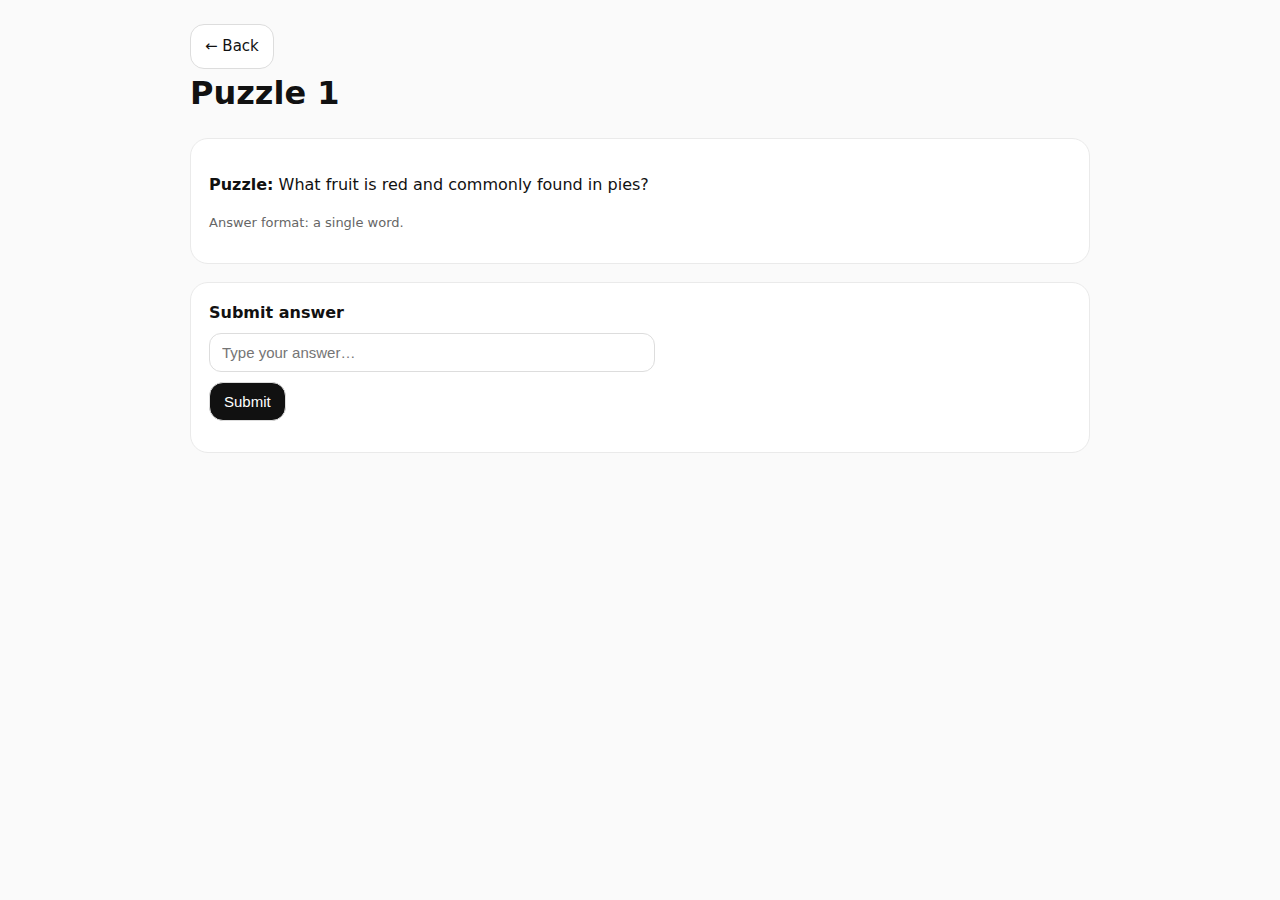
<file: puzzle/puzzle1.html>
<!doctype html>
<html lang="en">
<head>
  <meta charset="utf-8" />
  <meta name="viewport" content="width=device-width,initial-scale=1" />
  <title>Puzzle 1</title>
  <link rel="stylesheet" href="../style.css" />
</head>
<body>
  <main class="container">
    <a class="button secondary" href="../index.html">← Back</a>

    <h1>Puzzle 1</h1>

    <div class="card">
      <p><strong>Puzzle:</strong> What fruit is red and commonly found in pies?</p>
      <p class="note">Answer format: a single word.</p>
    </div>

    <div class="card">
      <label for="answer"><strong>Submit answer</strong></label><br />
      <input id="answer" class="input" placeholder="Type your answer…" />
      <div class="row" style="margin-top:10px;">
        <button id="submitBtn">Submit</button>
      </div>
      <p id="feedback" class="note"></p>
    </div>
  </main>

  <script src="../app.js"></script>
  <script>
    const puzzleId = 1;
    window.PuzzleHunt.requireUnlocked(puzzleId);

    const answerEl = document.getElementById("answer");
    const feedbackEl = document.getElementById("feedback");

    function doSubmit() {
      const res = window.PuzzleHunt.submitAnswer(puzzleId, answerEl.value);
      feedbackEl.textContent = res.msg;
      if (res.ok) feedbackEl.style.color = "green";
      else feedbackEl.style.color = "#a00";
    }

    document.getElementById("submitBtn").addEventListener("click", doSubmit);
    answerEl.addEventListener("keydown", (e) => {
      if (e.key === "Enter") doSubmit();
    });
  </script>
</body>
</html>
</file>
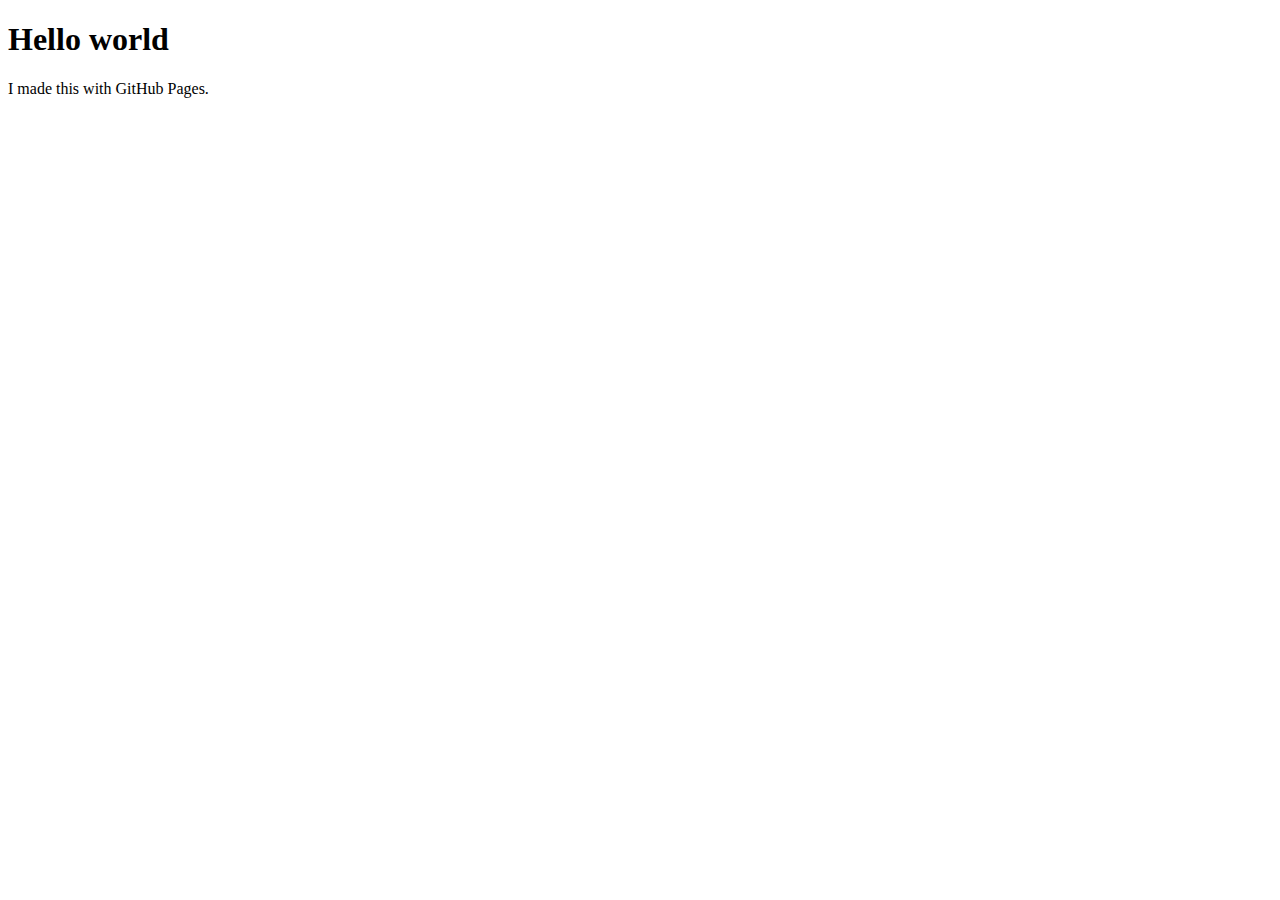
<file: puzzle/puzzle2.html>
<!doctype html>
<html lang="en">
<head>
  <meta charset="utf-8" />
  <meta name="viewport" content="width=device-width,initial-scale=1" />
  <title>Puzzle 2</title>
  <link rel="stylesheet" href="../style.css" />
</head>
<body>
  <main class="container">
    <a class="button secondary" href="../index.html">← Back</a>

    <h1>Puzzle 2</h1>

    <div class="card">
      <p><strong>Puzzle:</strong> I’m orange in color and my name is also my color. What am I?</p>
      <p class="note">Answer format: a single word.</p>
    </div>

    <div class="card">
      <label for="answer"><strong>Submit answer</strong></label><br />
      <input id="answer" class="input" placeholder="Type your answer…" />
      <div class="row" style="margin-top:10px;">
        <button id="submitBtn">Submit</button>
      </div>
      <p id="feedback" class="note"></p>
    </div>
  </main>

  <script src="../app.js"></script>
  <script>
    const puzzleId = 2;
    window.PuzzleHunt.requireUnlocked(puzzleId);

    const answerEl = document.getElementById("answer");
    const feedbackEl = document.getElementById("feedback");

    function doSubmit() {
      const res = window.PuzzleHunt.submitAnswer(puzzleId, answerEl.value);
      feedbackEl.textContent = res.msg;
      if (res.ok) feedbackEl.style.color = "green";
      else feedbackEl.style.color = "#a00";
    }

    document.getElementById("submitBtn").addEventListener("click", doSubmit);
    answerEl.addEventListener("keydown", (e) => {
      if (e.key === "Enter") doSubmit();
    });
  </script>
</body>
</html>
</file>
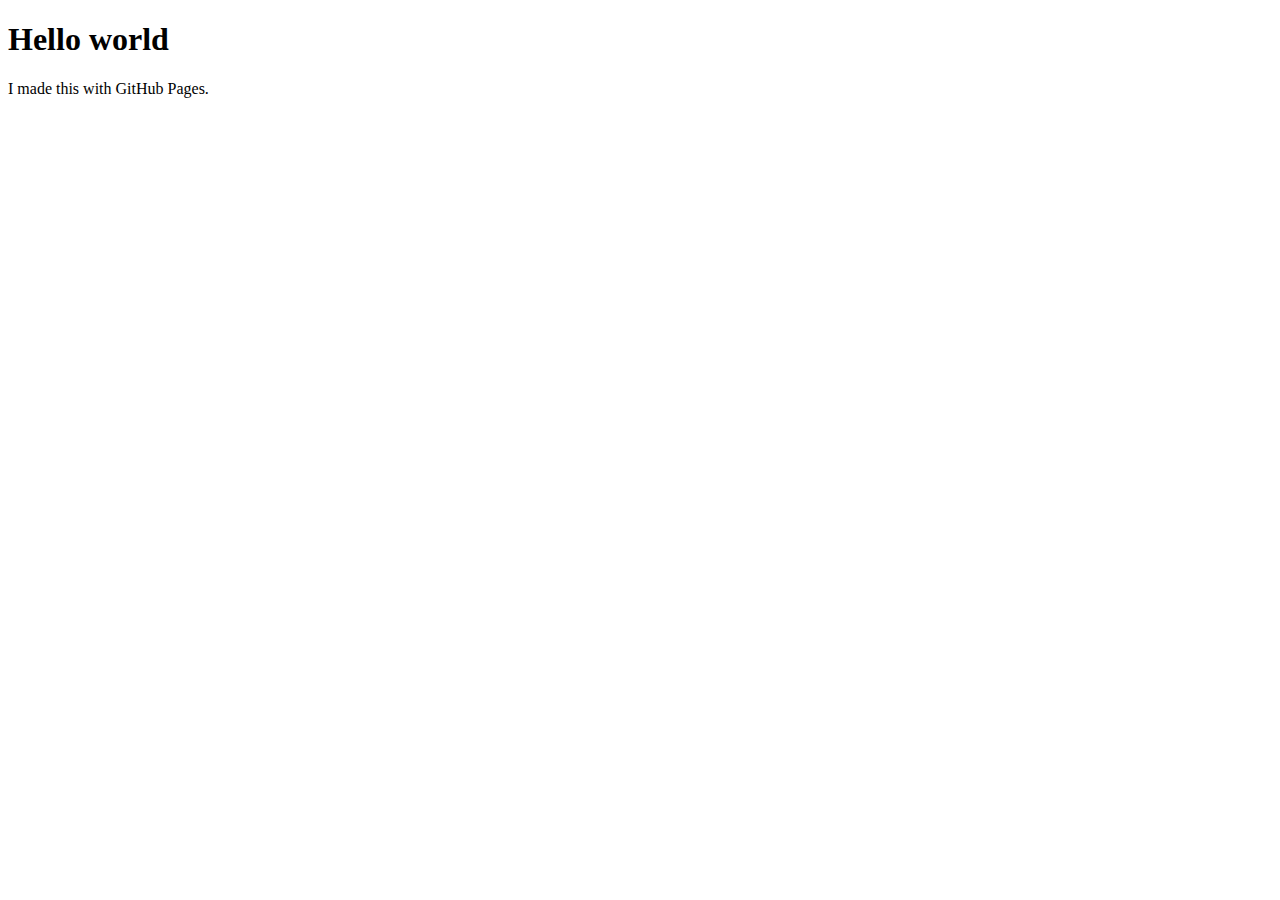
<file: puzzle/puzzle3.html>
<!doctype html>
<html lang="en">
<head>
  <meta charset="utf-8" />
  <meta name="viewport" content="width=device-width,initial-scale=1" />
  <title>Puzzle 3</title>
  <link rel="stylesheet" href="../style.css" />
</head>
<body>
  <main class="container">
    <a class="button secondary" href="../index.html">← Back</a>

    <h1>Puzzle 3</h1>

    <div class="card">
      <p><strong>Puzzle:</strong> I’m long, yellow, and monkeys love me. What am I?</p>
      <p class="note">Answer format: a single word.</p>
    </div>

    <div class="card">
      <label for="answer"><strong>Submit answer</strong></label><br />
      <input id="answer" class="input" placeholder="Type your answer…" />
      <div class="row" style="margin-top:10px;">
        <button id="submitBtn">Submit</button>
      </div>
      <p id="feedback" class="note"></p>
    </div>
  </main>

  <script src="../app.js"></script>
  <script>
    const puzzleId = 3;
    window.PuzzleHunt.requireUnlocked(puzzleId);

    const answerEl = document.getElementById("answer");
    const feedbackEl = document.getElementById("feedback");

    function doSubmit() {
      const res = window.PuzzleHunt.submitAnswer(puzzleId, answerEl.value);
      feedbackEl.textContent = res.msg;
      if (res.ok) feedbackEl.style.color = "green";
      else feedbackEl.style.color = "#a00";
    }

    document.getElementById("submitBtn").addEventListener("click", doSubmit);
    answerEl.addEventListener("keydown", (e) => {
      if (e.key === "Enter") doSubmit();
    });
  </script>
</body>
</html>
</file>
<file: style.css>
/* =========================
   GLOBAL STYLES
========================= */

:root {
  font-family: system-ui, -apple-system, Segoe UI, Roboto, Arial, sans-serif;
  background: #fafafa;
  color: #111;
}

body {
  margin: 0;
  line-height: 1.5;
  background: #fafafa;
}

.container {
  max-width: 900px;
  margin: 0 auto;
  padding: 24px;
}

h1, h2, h3 {
  margin-top: 0;
}

.muted {
  color: #555;
}

/* =========================
   BUTTONS
========================= */

button,
a.button {
  border: 1px solid #ddd;
  background: #111;
  color: #fff;
  padding: 10px 14px;
  border-radius: 14px;
  cursor: pointer;
  text-decoration: none;
  display: inline-block;
  font-size: 15px;
  font-weight: 500;
}

button:hover,
a.button:hover {
  opacity: 0.9;
}

button.secondary,
a.button.secondary {
  background: #fff;
  color: #111;
}

a.button[aria-disabled="true"] {
  pointer-events: none;
  opacity: 0.45;
}

/* =========================
   INPUTS
========================= */

.input {
  width: 100%;
  max-width: 420px;
  padding: 10px 12px;
  border-radius: 12px;
  border: 1px solid #ddd;
  font-size: 15px;
  margin-top: 8px;
}

.input:focus {
  outline: none;
  border-color: #999;
}

/* =========================
   HEADER (INDEX PAGE)
========================= */

header {
  background: #fff;
  border-bottom: 1px solid #eaeaea;
}

.row {
  display: flex;
  gap: 10px;
  flex-wrap: wrap;
  margin-top: 12px;
}

/* =========================
   PUZZLE LIST (INDEX PAGE)
========================= */

.puzzle-list {
  list-style: none;
  padding: 0;
  margin: 0;
}

.puzzle-item {
  display: flex;
  align-items: center;
  justify-content: space-between;
  background: #fff;
  border: 1px solid #eaeaea;
  border-radius: 18px;
  padding: 16px 18px;
  margin: 14px 0;
}

.puzzle-item .left {
  display: flex;
  flex-direction: column;
  gap: 6px;
}

.badge {
  font-size: 12px;
  padding: 4px 10px;
  border-radius: 999px;
  border: 1px solid #ddd;
  background: #f3f3f3;
  width: fit-content;
}

.badge.open {
  background: #e9f7ef;
  border-color: #bfe7cf;
  color: #1a5d32;
}

.badge.locked {
  background: #fff1f1;
  border-color: #ffd0d0;
  color: #8b0000;
}

/* =========================
   PUZZLE PAGE LAYOUT
========================= */

.back-link {
  display: inline-block;
  margin-bottom: 20px;
  text-decoration: none;
  font-weight: 600;
  color: #111;
}

.back-link:hover {
  text-decoration: underline;
}

/* Puzzle header section */
.puzzle-header {
  margin-bottom: 22px;
}

.puzzle-title {
  font-size: 40px;
  margin: 0 0 10px;
}

.puzzle-instructions {
  font-size: 16px;
  color: #555;
  margin: 0;
}

/* Puzzle content box */
.puzzle-content {
  margin-bottom: 24px;
}

.puzzle-box {
  background: #fff;
  border: 1px solid #eaeaea;
  border-radius: 18px;
  padding: 22px;
  font-size: 18px;
  line-height: 1.6;
}

/* Answer submission */
.answer-section {
  background: #fff;
  border: 1px solid #eaeaea;
  border-radius: 18px;
  padding: 22px;
}

.feedback {
  margin-top: 10px;
  font-size: 14px;
  color: #555;
}

/* =========================
   CARD STYLE (OPTIONAL)
========================= */

.card {
  background: #fff;
  border: 1px solid #eaeaea;
  border-radius: 18px;
  padding: 18px;
  margin: 18px 0;
}

/* Notes / small text */
.note {
  font-size: 13px;
  color: #666;
  margin-top: 10px;
}
</file>
